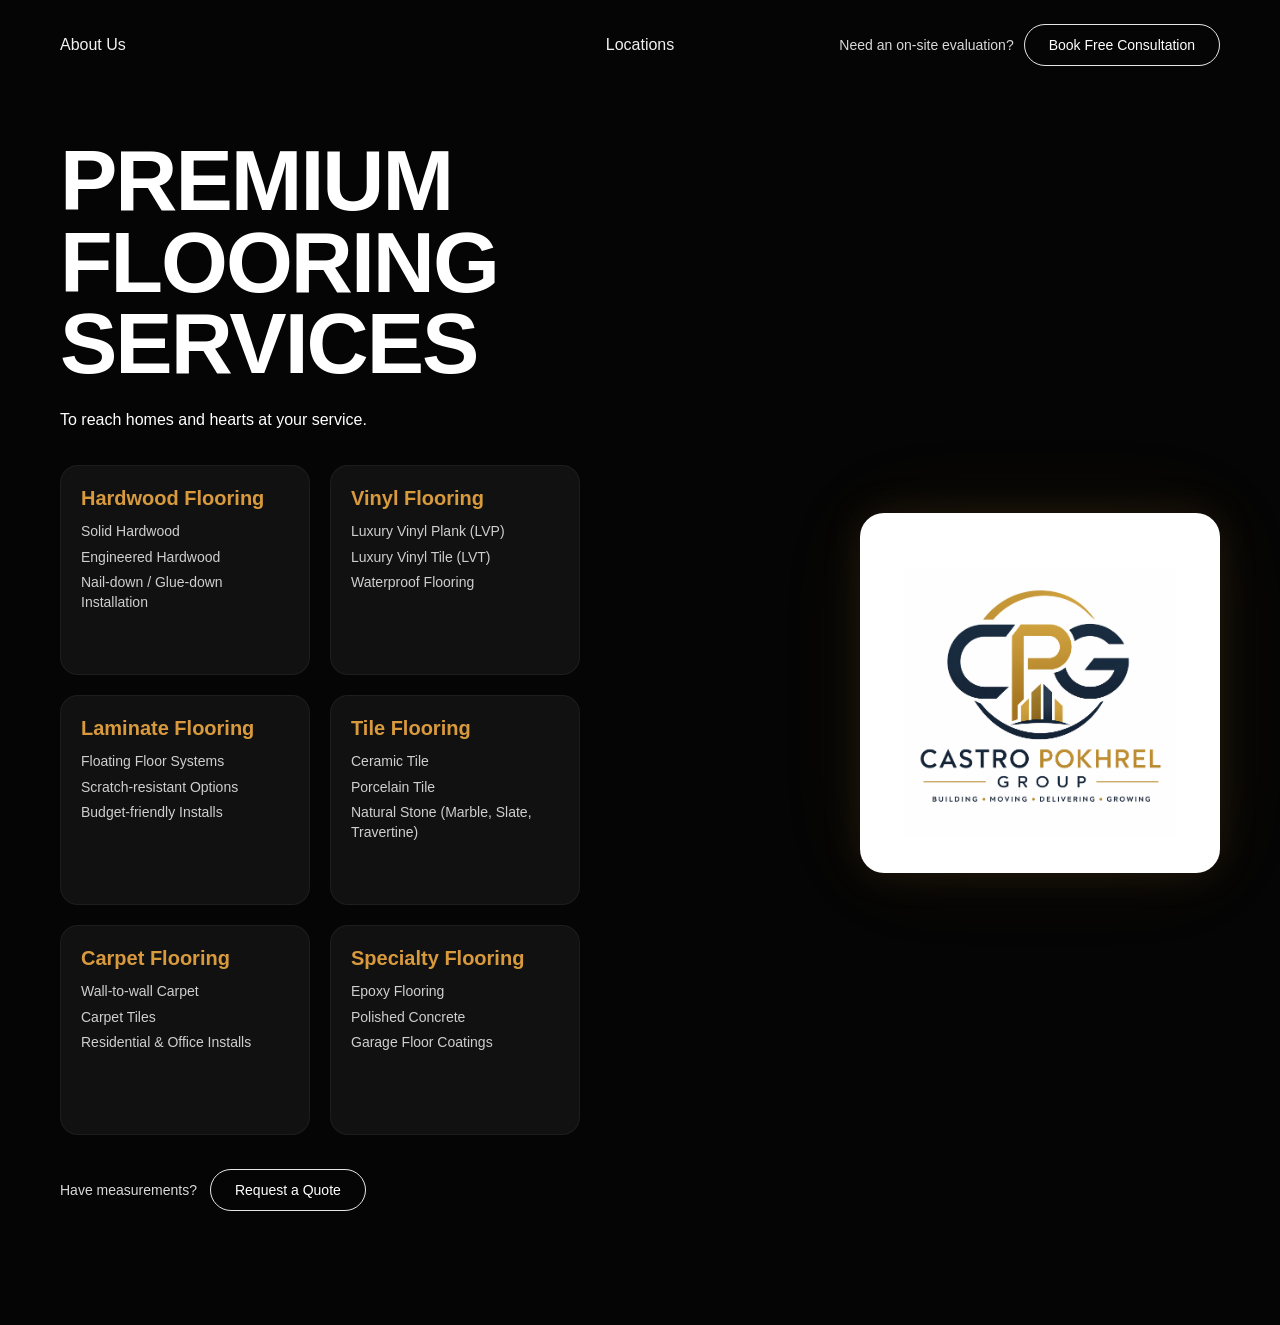
<file: index.html>
<!DOCTYPE html>
<html lang="en">
<head>
  <meta charset="UTF-8" />
  <meta name="viewport" content="width=device-width, initial-scale=1.0" />
  <title>Crasto Pokhrel Group LLC</title>
  <link rel="stylesheet" href="cgp/style.css" />
</head>
<body>

  <header class="navbar">
    <div class="logo">
        <a href="cgp/aboutus.html" class="menu-btn">About Us</a>
    </div>

    <nav class="nav-center">
            <div class="menu-item">
        <button class="menu-btn" type="button">Locations</button>

        <div class="dropdown level-1 locations-menu">
          <div class="submenu-item">
            <button class="submenu-btn" type="button">North / Northeast</button>
            <div class="dropdown level-2">
              <div class="dropdown-item">Thornton</div>
              <div class="dropdown-item">Northglenn</div>
              <div class="dropdown-item">Westminster</div>
              <div class="dropdown-item">Brighton</div>
              <div class="dropdown-item">Commerce City</div>
              <div class="dropdown-item">Federal Heights</div>
            </div>
          </div>

          <div class="submenu-item">
            <button class="submenu-btn" type="button">East</button>
            <div class="dropdown level-2">
              <div class="dropdown-item">Aurora</div>
              <div class="dropdown-item">Green Valley Ranch</div>
            </div>
          </div>

          <div class="submenu-item">
            <button class="submenu-btn" type="button">South / Southeast</button>
            <div class="dropdown level-2">
              <div class="dropdown-item">Englewood</div>
              <div class="dropdown-item">Centennial</div>
              <div class="dropdown-item">Littleton</div>
              <div class="dropdown-item">Highlands Ranch</div>
              <div class="dropdown-item">Parker</div>
              <div class="dropdown-item">Lone Tree</div>
            </div>
          </div>

          <div class="submenu-item">
            <button class="submenu-btn" type="button">West / Southwest</button>
            <div class="dropdown level-2">
              <div class="dropdown-item">Lakewood</div>
              <div class="dropdown-item">Golden</div>
              <div class="dropdown-item">Wheat Ridge</div>
              <div class="dropdown-item">Arvada</div>
              <div class="dropdown-item">Morrison</div>
            </div>
          </div>

          <div class="submenu-item">
            <button class="submenu-btn" type="button">Northwest</button>
            <div class="dropdown level-2">
              <div class="dropdown-item">Broomfield</div>
              <div class="dropdown-item">Lafayette</div>
              <div class="dropdown-item">Louisville</div>
              <div class="dropdown-item">Erie</div>
              <div class="dropdown-item">Superior</div>
            </div>
          </div>

          <div class="submenu-item">
            <button class="submenu-btn" type="button">Core Metro</button>
            <div class="dropdown level-2">
              <div class="dropdown-item">Denver</div>
              <div class="dropdown-item">Glendale</div>
              <div class="dropdown-item">Sheridan</div>
              <div class="dropdown-item">Cherry Hills Village</div>
            </div>
          </div>
        </div>
      </div>
    </nav>

    <div class="nav-right">
      <a class="nav-note" target="_blank" rel="noopener noreferrer">
        Need an on-site evaluation?
      </a>

      <a href="https://forms.gle/B1jkooDyqUwD5uj38" class="cta" target="_blank" rel="noopener noreferrer">
        Book Free Consultation
      </a>
    </div>
  </header>

  <main class="hero">
    <section class="hero-text">
      <h1>PREMIUM FLOORING<br>SERVICES</h1>

      <p>To reach homes and hearts at your service.<br><br><br></p> 


      <div class="cards">

  <a href="cgp/hardwood.html" class="card">
    <h3>Hardwood Flooring</h3>
    <ul>
      <li>Solid Hardwood</li>
      <li>Engineered Hardwood</li>
      <li>Nail-down / Glue-down Installation</li>
    </ul>
  </a>

  <a href="cgp/vinyl.html" class="card">
    <h3>Vinyl Flooring</h3>
    <ul>
      <li>Luxury Vinyl Plank (LVP)</li>
      <li>Luxury Vinyl Tile (LVT)</li>
      <li>Waterproof Flooring</li>
    </ul>
  </a>

  <a href="cgp/laminate.html" class="card">
    <h3>Laminate Flooring</h3>
    <ul>
      <li>Floating Floor Systems</li>
      <li>Scratch-resistant Options</li>
      <li>Budget-friendly Installs</li>
    </ul>
  </a>

  <a href="cgp/tile.html" class="card">
    <h3>Tile Flooring</h3>
    <ul>
      <li>Ceramic Tile</li>
      <li>Porcelain Tile</li>
      <li>Natural Stone (Marble, Slate, Travertine)</li>
    </ul>
  </a>

  <a href="cgp/carpenter.html" class="card">
    <h3>Carpet Flooring</h3>
    <ul>
      <li>Wall-to-wall Carpet</li>
      <li>Carpet Tiles</li>
      <li>Residential & Office Installs</li>
    </ul>
  </a>

  <a href="cgp/special.html" class="card">
    <h3>Specialty Flooring</h3>
    <ul>
      <li>Epoxy Flooring</li>
      <li>Polished Concrete</li>
      <li>Garage Floor Coatings</li>
    </ul>
  </a>

</div>

       <div class="hero-actions">
        <a class="nav-note" target="_blank" rel="noopener noreferrer">
          Have measurements?
        </a>

        <a href="https://forms.gle/zFXufNJ8X4V7jRP48" class="button" target="_blank" rel="noopener noreferrer">
          Request a Quote
        </a>
      </div>
    </section>

    <section class="hero-image">
      <img src="cgp/logo.png" alt="Crasto Pokhrel Group LLC Large Logo" />
    </section>
  </main>

  <script src="cgp/script.js"></script>
</body>
</html>
</file>
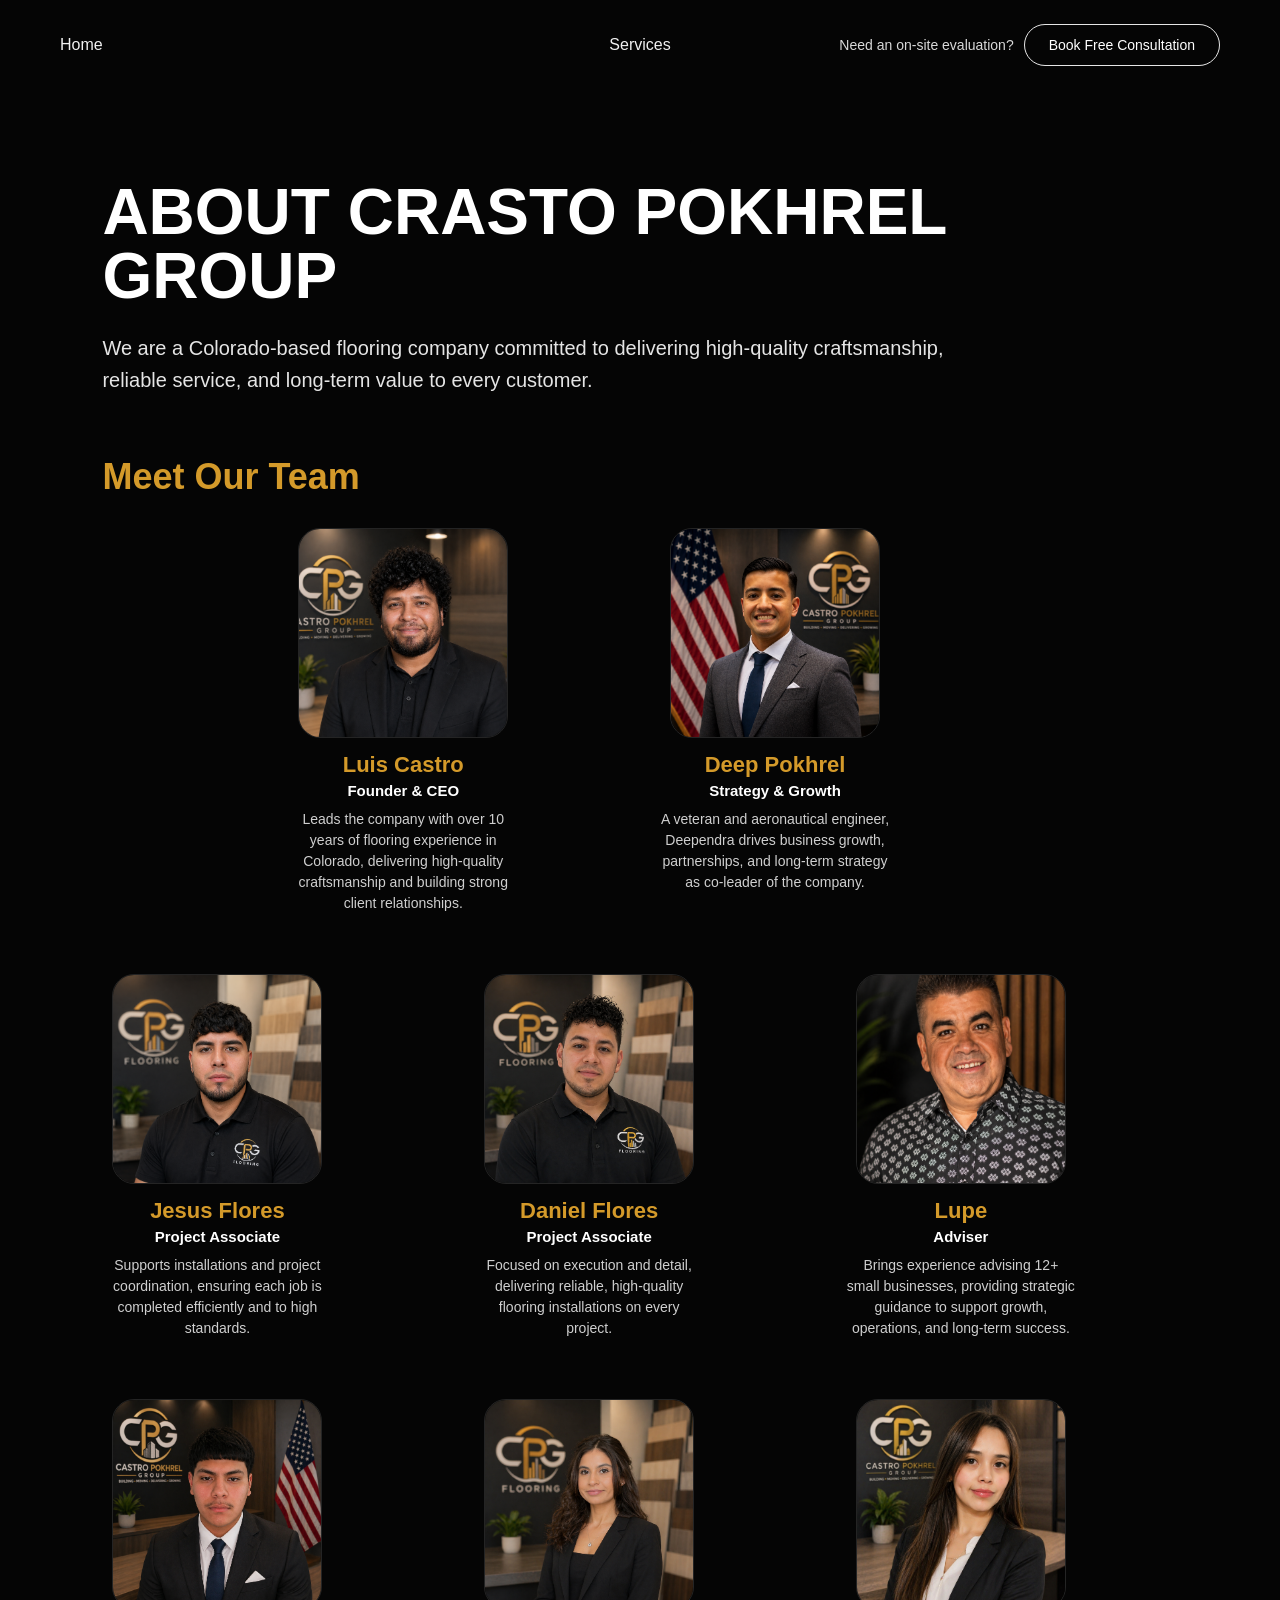
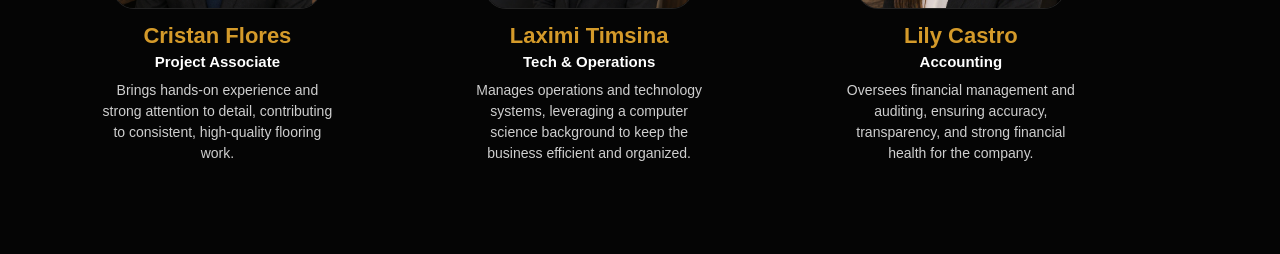
<file: cgp/aboutus.html>
<!DOCTYPE html>
<html lang="en">
<head>
  <meta charset="UTF-8" />
  <meta name="viewport" content="width=device-width, initial-scale=1.0" />
  <title>About Us | Crasto Pokhrel Group LLC</title>
  <link rel="stylesheet" href="style.css" />
</head>

<body>

<!-- NAVBAR -->
<header class="navbar">
  <div class="logo">
    <a href="../index.html" class="menu-btn">Home</a>
  </div>

  <nav class="nav-center">
    <a href="../index.html" class="menu-btn">Services</a>
  </nav>

  <div class="nav-right">
    <span class="nav-note">Need an on-site evaluation?</span>
    <a href="https://forms.gle/B1jkooDyqUwD5uj38" class="cta" target="_blank">
      Book Free Consultation
    </a>
  </div>
</header>

<!-- MAIN -->
<main class="about-page">

  <!-- HERO -->
  <section class="about-hero">
    <h1>ABOUT CRASTO POKHREL GROUP</h1>
    <p>
      We are a Colorado-based flooring company committed to delivering high-quality
      craftsmanship, reliable service, and long-term value to every customer.
    </p>
  </section>

  <!-- TEAM -->
  <section class="team-section">
    <h2>Meet Our Team</h2>

    <div class="team-gallery">

      <div class="person-card">
        <img src="Luis.png" alt="Luis">
        <h3>Luis Castro</h3>
        <h4>Founder & CEO</h4>
        <p>Leads the company with over 10 years of flooring experience in Colorado, delivering high-quality craftsmanship and building strong client relationships.</p>
      </div>
       <div class="person-card">
        <img src="deep.png" alt="Deep">
        <h3>Deep Pokhrel</h3>
        <h4>Strategy & Growth</h4>
        <p>A veteran and aeronautical engineer, Deependra drives business growth, partnerships, and long-term strategy as co-leader of the company.</p>
      </div>

      <div class="person-card">
        <img src="associate1.png" alt="Associate">
        <h3>Jesus Flores</h3>
        <h4>Project Associate</h4>
        <p>Supports installations and project coordination, ensuring each job is completed efficiently and to high standards.</p>
      </div>

      <div class="person-card">
        <img src="associate2.png" alt="Associate">
        <h3>Daniel Flores</h3>
          <h4>Project Associate</h4>
        <p>Focused on execution and detail, delivering reliable, high-quality flooring installations on every project.</p>
      </div>
       <div class="person-card">
        <img src="associate4.png" alt="Deep">
        <h3>Lupe</h3>
        <h4>Adviser</h4>
        <p>Brings experience advising 12+ small businesses, providing strategic guidance to support growth, operations, and long-term success.</p>
      </div> <div class="person-card">
        <img src="associate3.png" alt="Deep">
        <h3>Cristan Flores</h3>
        <h4>Project Associate</h4>
        <p>Brings hands-on experience and strong attention to detail, contributing to consistent, high-quality flooring work.</p>
      </div>

      <div class="person-card">
        <img src="laximi.png" alt="Laximi">
        <h3>Laximi Timsina</h3>
        <h4>Tech & Operations</h4>
        <p>Manages operations and technology systems, leveraging a computer science background to keep the business efficient and organized.</p>
      </div>

      <div class="person-card">
        <img src="lilly.png" alt="Lilly">
        <h3>Lily Castro</h3>
        <h4>Accounting</h4>
        <p>Oversees financial management and auditing, ensuring accuracy, transparency, and strong financial health for the company.</p>
      </div>

    </div>
  </section>

</main>

<script src="script.js"></script>

</body>
</html>
</file>
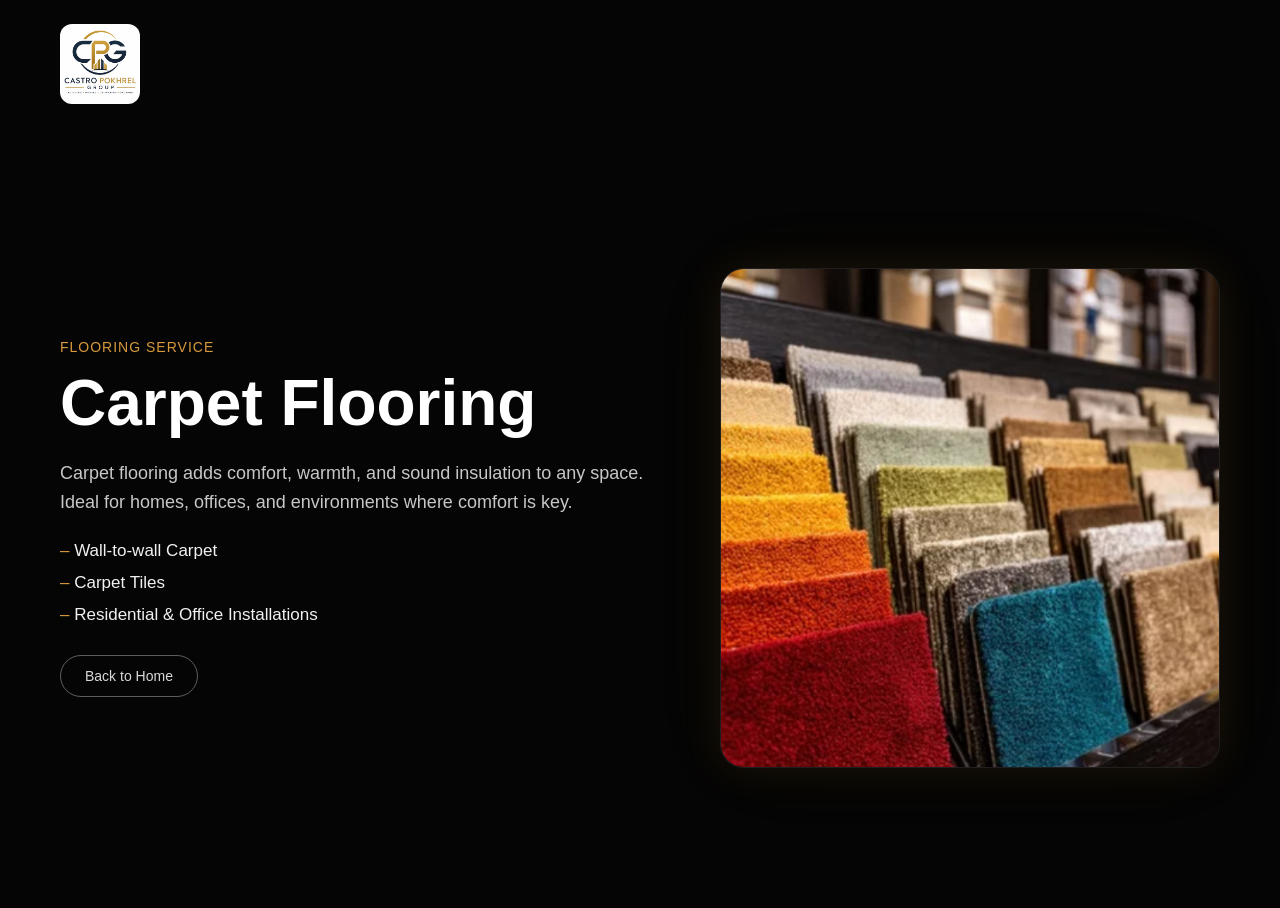
<file: cgp/carpenter.html>
<!DOCTYPE html>
<html lang="en">
<head>
  <meta charset="UTF-8" />
  <meta name="viewport" content="width=device-width, initial-scale=1.0" />
  <title>Carpet Flooring | Crasto Pokhrel Group LLC</title>
  <link rel="stylesheet" href="style.css" />
</head>
<body>

<header class="navbar">
  <div class="logo">
    <a href="index.html">
      <img src="logo.png" alt="Logo" />
    </a>
  </div>
</header>

<main class="detail-page">
  <section class="detail-text">
    <p class="detail-label">Flooring Service</p>
    <h1>Carpet Flooring</h1>

    <p class="detail-description">
      Carpet flooring adds comfort, warmth, and sound insulation to any space.
      Ideal for homes, offices, and environments where comfort is key.
    </p>

    <ul class="detail-list">
      <li>Wall-to-wall Carpet</li>
      <li>Carpet Tiles</li>
      <li>Residential & Office Installations</li>
    </ul>

    <a href="index.html" class="button secondary-button">Back to Home</a>
  </section>

  <section class="detail-image-box">
    <img src="carpet.png" alt="Carpet Flooring" />
  </section>
</main>

</body>
</html>
</file>
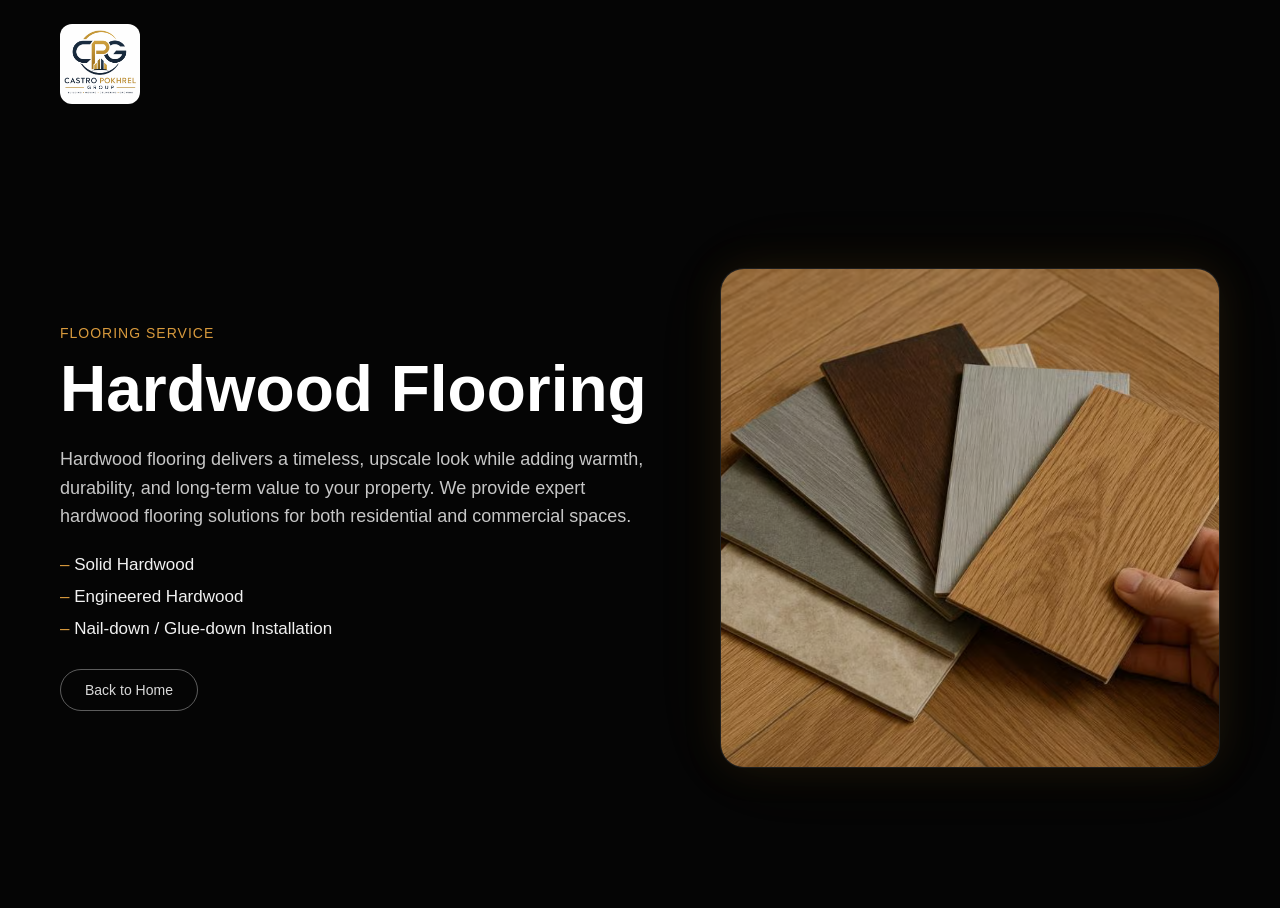
<file: cgp/hardwood.html>
<!DOCTYPE html>
<html lang="en">
<head>
  <meta charset="UTF-8" />
  <meta name="viewport" content="width=device-width, initial-scale=1.0" />
  <title>Hardwood Flooring | Crasto Pokhrel Group LLC</title>
  <link rel="stylesheet" href="style.css" />
</head>
<body>

  <header class="navbar">
    <div class="logo">
      <a href="../index.html">
        <img src="logo.png" alt="Crasto Pokhrel Group LLC Logo" />
      </a>
    </div>

  </header>

  <main class="detail-page">
    <section class="detail-text">
      <p class="detail-label">Flooring Service</p>
      <h1>Hardwood Flooring</h1>

      <p class="detail-description">
        Hardwood flooring delivers a timeless, upscale look while adding warmth, durability, and long-term value to your property.
        We provide expert hardwood flooring solutions for both residential and commercial spaces.
      </p>

      <ul class="detail-list">
        <li>Solid Hardwood</li>
        <li>Engineered Hardwood</li>
        <li>Nail-down / Glue-down Installation</li>
      </ul>


        <a href="../index.html" class="button secondary-button">
          Back to Home
        </a>
      </div>
    </section>

    <section class="detail-image-box">
      <img src="hardwood 1.png" alt="Hardwood Flooring" />
  </main>

</body>
</html>
</file>
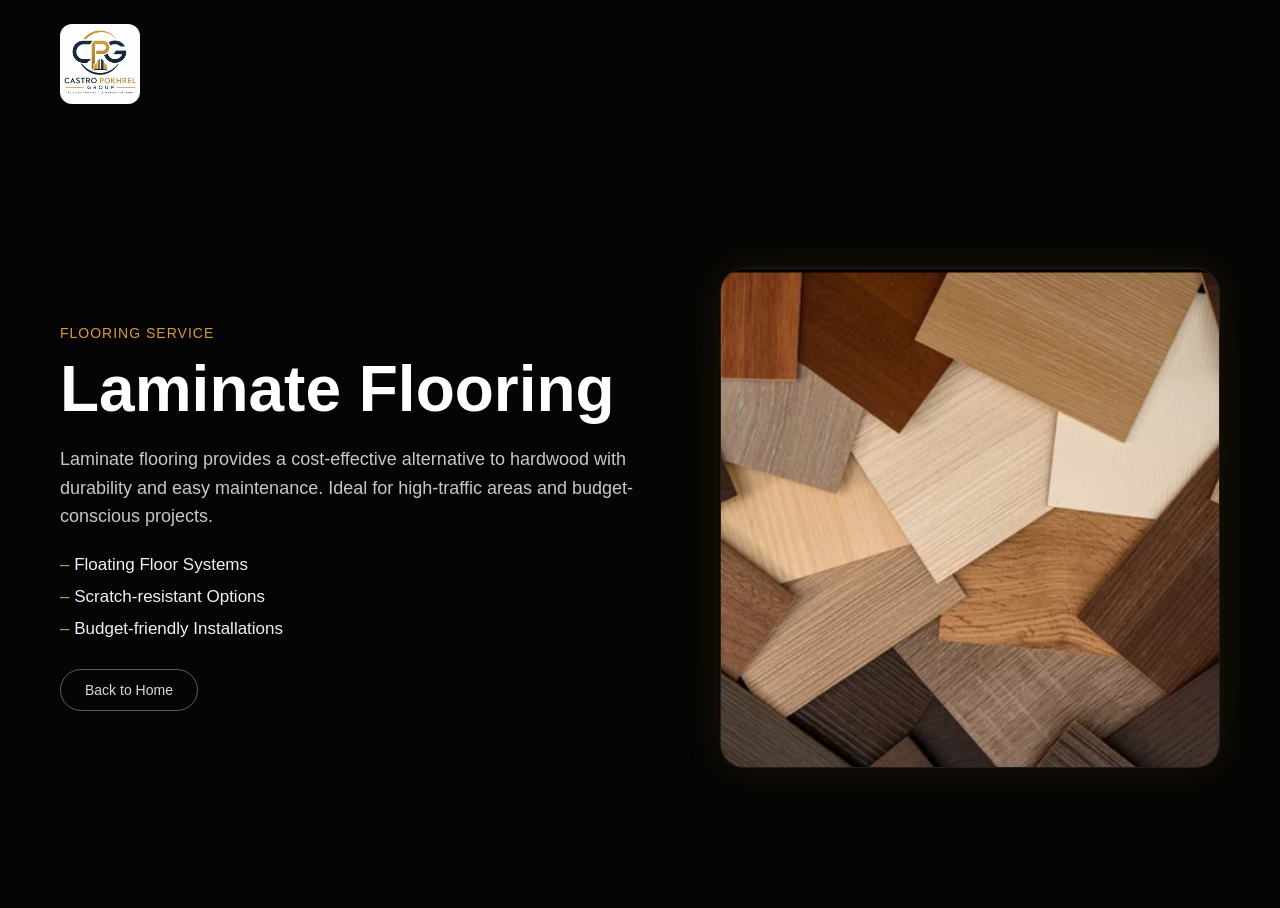
<file: cgp/laminate.html>
<!DOCTYPE html>
<html lang="en">
<head>
  <meta charset="UTF-8" />
  <meta name="viewport" content="width=device-width, initial-scale=1.0" />
  <title>Laminate Flooring | Crasto Pokhrel Group LLC</title>
  <link rel="stylesheet" href="style.css" />
</head>
<body>

<header class="navbar">
  <div class="logo">
    <a href="../index.html">
      <img src="logo.png" alt="Logo" />
    </a>
  </div>
</header>

<main class="detail-page">
  <section class="detail-text">
    <p class="detail-label">Flooring Service</p>
    <h1>Laminate Flooring</h1>

    <p class="detail-description">
      Laminate flooring provides a cost-effective alternative to hardwood with durability and easy maintenance.
      Ideal for high-traffic areas and budget-conscious projects.
    </p>

    <ul class="detail-list">
      <li>Floating Floor Systems</li>
      <li>Scratch-resistant Options</li>
      <li>Budget-friendly Installations</li>
    </ul>

    <a href="../index.html" class="button secondary-button">Back to Home</a>
  </section>

  <section class="detail-image-box">
    <img src="laminate.png" alt="Laminate Flooring" />
  </section>
</main>

</body>
</html>
</file>
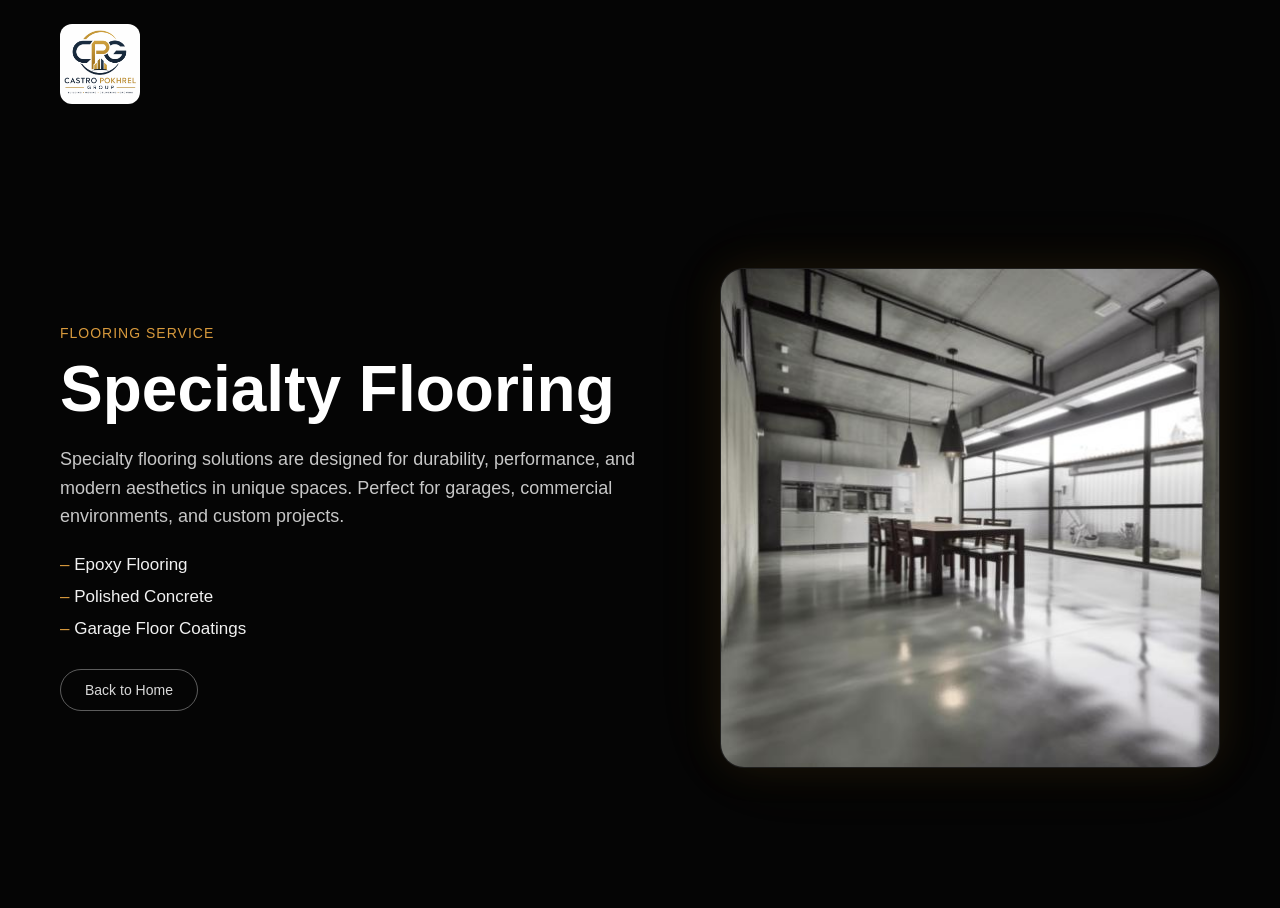
<file: cgp/special.html>
<!DOCTYPE html>
<html lang="en">
<head>
  <meta charset="UTF-8" />
  <meta name="viewport" content="width=device-width, initial-scale=1.0" />
  <title>Specialty Flooring | Crasto Pokhrel Group LLC</title>
  <link rel="stylesheet" href="style.css" />
</head>
<body>

<header class="navbar">
  <div class="logo">
    <a href="../index.html">
      <img src="logo.png" alt="Logo" />
    </a>
  </div>
</header>

<main class="detail-page">
  <section class="detail-text">
    <p class="detail-label">Flooring Service</p>
    <h1>Specialty Flooring</h1>

    <p class="detail-description">
      Specialty flooring solutions are designed for durability, performance, and modern aesthetics in unique spaces.
      Perfect for garages, commercial environments, and custom projects.
    </p>

    <ul class="detail-list">
      <li>Epoxy Flooring</li>
      <li>Polished Concrete</li>
      <li>Garage Floor Coatings</li>
    </ul>

    <a href="../index.html" class="button secondary-button">Back to Home</a>
  </section>

  <section class="detail-image-box">
    <img src="special.jpg" alt="Specialty Flooring" />
  </section>
</main>

</body>
</html>
</file>
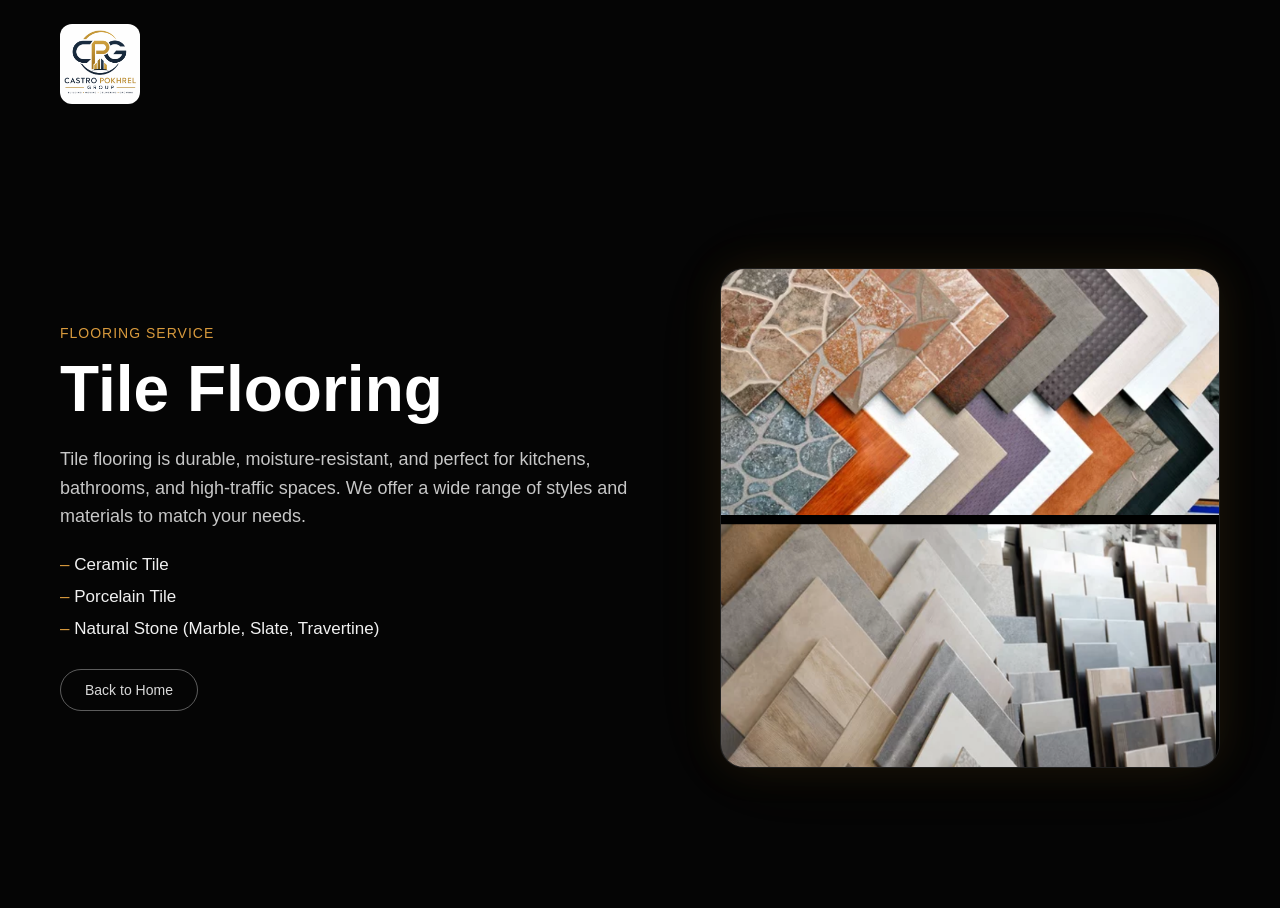
<file: cgp/tile.html>
<!DOCTYPE html>
<html lang="en">
<head>
  <meta charset="UTF-8" />
  <meta name="viewport" content="width=device-width, initial-scale=1.0" />
  <title>Tile Flooring | Crasto Pokhrel Group LLC</title>
  <link rel="stylesheet" href="style.css" />
</head>
<body>

<header class="navbar">
  <div class="logo">
    <a href="../index.html">
      <img src="logo.png" alt="Logo" />
    </a>
  </div>
</header>

<main class="detail-page">
  <section class="detail-text">
    <p class="detail-label">Flooring Service</p>
    <h1>Tile Flooring</h1>

    <p class="detail-description">
      Tile flooring is durable, moisture-resistant, and perfect for kitchens, bathrooms, and high-traffic spaces.
      We offer a wide range of styles and materials to match your needs.
    </p>

    <ul class="detail-list">
      <li>Ceramic Tile</li>
      <li>Porcelain Tile</li>
      <li>Natural Stone (Marble, Slate, Travertine)</li>
    </ul>

    <a href="../index.html" class="button secondary-button">Back to Home</a>
  </section>

  <section class="detail-image-box">
    <img src="tile.png" alt="Tile Flooring" />
  </section>
</main>

</body>
</html>
</file>
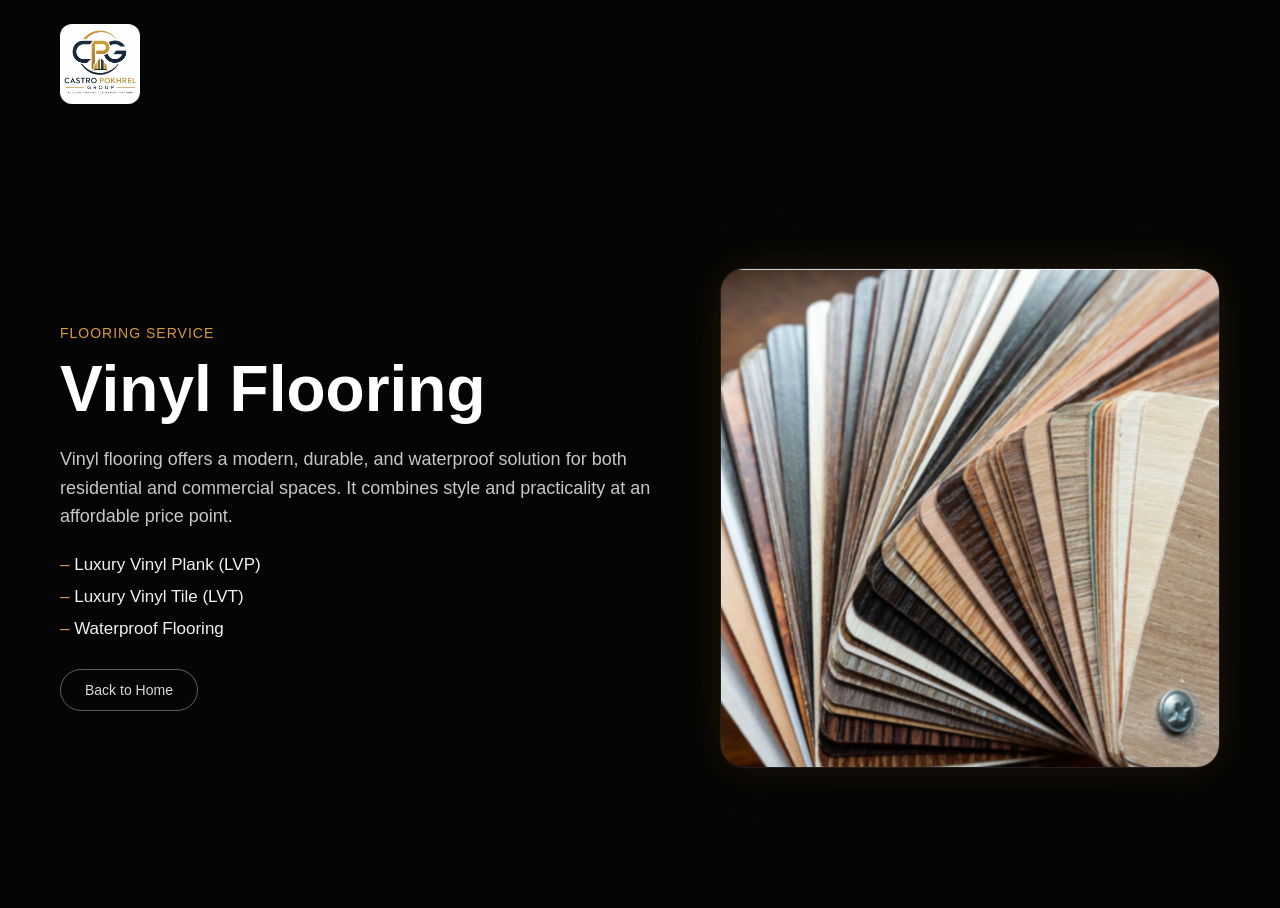
<file: cgp/vinyl.html>
<!DOCTYPE html>
<html lang="en">
<head>
  <meta charset="UTF-8" />
  <meta name="viewport" content="width=device-width, initial-scale=1.0" />
  <title>Vinyl Flooring | Crasto Pokhrel Group LLC</title>
  <link rel="stylesheet" href="style.css" />
</head>
<body>

<header class="navbar">
  <div class="logo">
    <a href="../index.html">
      <img src="logo.png" alt="Logo" />
    </a>
  </div>
</header>

<main class="detail-page">
  <section class="detail-text">
    <p class="detail-label">Flooring Service</p>
    <h1>Vinyl Flooring</h1>

    <p class="detail-description">
      Vinyl flooring offers a modern, durable, and waterproof solution for both residential and commercial spaces.
      It combines style and practicality at an affordable price point.
    </p>

    <ul class="detail-list">
      <li>Luxury Vinyl Plank (LVP)</li>
      <li>Luxury Vinyl Tile (LVT)</li>
      <li>Waterproof Flooring</li>
    </ul>

    <a href="../index.html" class="button secondary-button">Back to Home</a>
  </section>

  <section class="detail-image-box">
    <img src="vinyl.png" alt="Vinyl Flooring" />
  </section>
</main>

</body>
</html>
</file>
<file: cgp/style.css>
/* =====================================================
   CPG FLOORING WEBSITE CSS
   Commented version
   - Global/basic styles
   - Navbar and dropdowns
   - Homepage hero and service cards
   - Detail/service pages
   - Responsive mobile/tablet layouts
===================================================== */

/* GLOBAL RESET - removes browser default spacing and keeps sizing predictable */
* {
  margin: 0;
  padding: 0;
  box-sizing: border-box;
}

body {
  font-family: Arial, Helvetica, sans-serif;
  background: #050505;
  color: #ffffff;
  overflow-x: hidden;
}

a {
  text-decoration: none;
  color: inherit;
}

button {
  font: inherit;
  background: none;
  border: none;
  color: inherit;
}

/* =============================
   NAVBAR - top bar layout
   Controls logo area, center navigation, and right-side CTA
============================= */
.navbar {
  display: flex;
  align-items: center;
  justify-content: space-between;
  padding: 24px 60px;
  position: relative;
  gap: 20px;
}

.logo img {
  width: 80px;
  height: 80px;
  object-fit: cover;
  border-radius: 12px;
  background: #ffffff;
  display: block;
}

/* CENTER NAV - middle menu items like Locations */
.nav-center {
  position: absolute;
  left: 50%;
  transform: translateX(-50%);
  display: flex;
  align-items: center;
  gap: 42px;
}

.nav-link,
.menu-btn {
  font-size: 16px;
  color: #f1f1f1;
  transition: 0.25s ease;
  cursor: pointer;
}

.nav-link:hover,
.menu-btn:hover,
.submenu-btn:hover {
  color: #d89a3d;
}

/* RIGHT SIDE NAV - note text + consultation button */
.nav-right {
  margin-left: auto;
  display: flex;
  align-items: center;
  gap: 10px;
}

.nav-note {
  font-size: 14px;
  color: #d9d9d9;
  white-space: nowrap;
  transition: 0.25s ease;
}

.nav-note:hover {
  color: #ffffff;
}

.cta,
.button {
  display: inline-flex;
  align-items: center;
  justify-content: center;
  padding: 12px 24px;
  border: 1.5px solid rgba(255, 255, 255, 0.9);
  border-radius: 999px;
  font-size: 14px;
  color: #ffffff;
  white-space: nowrap;
  transition: 0.25s ease;
}

.cta:hover,
.button:hover {
  background: rgba(255, 255, 255, 0.08);
  transform: translateY(-2px);
}

/* DROPDOWNS - Locations menu and nested city lists */
.menu-item,
.submenu-item {
  position: relative;
}

.dropdown {
  display: none;
  position: absolute;
  background: rgba(15, 15, 15, 0.98);
  border: 1px solid rgba(216, 154, 61, 0.22);
  border-radius: 18px;
  box-shadow: 0 18px 40px rgba(0, 0, 0, 0.35);
  padding: 14px;
  z-index: 999;
  min-width: 280px;
}

.dropdown.active {
  display: block;
}

.level-1 {
  top: calc(100% + 16px);
  left: 0;
}

.level-2 {
  top: 0;
  left: calc(100% + 12px);
  min-width: 320px;
}

.locations-menu {
  min-width: 260px;
}

.submenu-btn,
.dropdown-item {
  display: block;
  width: 100%;
  padding: 12px 14px;
  border-radius: 12px;
  font-size: 14px;
  line-height: 1.4;
  color: #e9e9e9;
  text-align: left;
  transition: 0.2s ease;
}

.submenu-btn:hover,
.dropdown-item:hover {
  background: rgba(255, 255, 255, 0.06);
  color: #ffffff;
}

.submenu-item + .submenu-item {
  margin-top: 6px;
}

/* HOME HERO - main homepage layout/text area */
.hero {
  display: flex;
  justify-content: space-between;
  align-items: flex-start;
  gap: 60px;
  padding: 50px 60px 80px;
}

.hero-text {
  max-width: 900px;
  flex: 1;
}

.hero h1 {
  font-size: 70px;
  line-height: 0.95;
  font-weight: 700;
  letter-spacing: -2px;
  margin-bottom: 26px;
}

.tagline {
  font-size: 20px;
  font-weight: 700;
  font-style: italic;
  color: #ffffff;
  margin-bottom: 18px;
}

.quote-info {
  font-size: 14px;
  color: #bbbbbb;
  margin-bottom: 24px;
  max-width: 620px;
}

.quote-title {
  margin-bottom: 10px;
}

.quote-info ul {
  list-style: none;
  padding-left: 0;
}

.quote-info li {
  margin-bottom: 8px;
  line-height: 1.5;
}

.hero-actions {
  display: flex;
  align-items: center;
  gap: 13px;
  margin-bottom: 34px;
  margin-top: 34px;
  flex-wrap: wrap;
}

/* HOME SERVICE CARDS - Hardwood, Vinyl, Laminate, etc. */
.cards {
  display: flex;
  flex-wrap: wrap;
  gap: 20px;
}

.card {
  width: 250px;
  min-height: 210px;
  padding: 20px;
  background: rgba(255, 255, 255, 0.05);
  border: 1px solid rgba(255, 255, 255, 0.05);
  border-radius: 18px;
  transition: 0.25s ease;
  display: block;
}

.card:hover {
  transform: translateY(-5px);
  border-color: rgba(216, 154, 61, 0.35);
  background: rgba(255, 255, 255, 0.08);
}

.card h3 {
  font-size: 20px;
  line-height: 1.2;
  margin-bottom: 12px;
  color: #d89a3d;
}

.card p {
  font-size: 15px;
  line-height: 1.5;
  color: #bcbcbc;
}

.card ul {
  list-style: none;
  padding-left: 0;
  margin-top: 10px;
}

.card li {
  font-size: 14px;
  color: #cfcfcf;
  margin-bottom: 6px;
  line-height: 1.4;
}

/* RIGHT LOGO PANEL - large white logo box on homepage */
.hero-image {
  width: 420px;
  height: 420px;
  background: #ffffff;
  border-radius: 24px;

  display: flex;
  align-items: center;
  justify-content: center;

  flex-shrink: 0;
  position: relative;

  overflow: hidden;

  box-shadow:
    0 0 40px rgba(216, 154, 61, 0.12),
    0 0 100px rgba(216, 154, 61, 0.06);
}

.hero-image::before {
  content: "";
  position: absolute;
  width: 500px;
  height: 500px;
  background: radial-gradient(circle, rgba(216, 154, 61, 0.22) 0%, transparent 70%);
  z-index: -1;
}

.hero-image img {
  max-width: 75%;
  height: auto;
  display: block;
  margin: auto;
  transform: translateY(10px);
}

/* DETAIL/SERVICE PAGES - individual service pages like hardwood.html */
.detail-page {
  display: flex;
  justify-content: space-between;
  align-items: center;
  gap: 60px;
  padding: 60px;
  min-height: calc(100vh - 120px);
}

.detail-text {
  flex: 1;
  max-width: 650px;
}

.detail-label {
  font-size: 14px;
  text-transform: uppercase;
  letter-spacing: 1px;
  color: #d89a3d;
  margin-bottom: 16px;
}

.detail-text h1 {
  font-size: 64px;
  line-height: 1;
  margin-bottom: 24px;
}

.detail-description {
  font-size: 18px;
  line-height: 1.6;
  color: #c7c7c7;
  margin-bottom: 24px;
}

.detail-list {
  list-style: none;
  padding-left: 0;
  margin-bottom: 30px;
}

.detail-list li {
  font-size: 17px;
  color: #f1f1f1;
  margin-bottom: 12px;
}

.detail-list li::before {
  content: "– ";
  color: #d89a3d;
}

.detail-actions {
  display: flex;
  gap: 14px;
  flex-wrap: wrap;
}

.secondary-button {
  border-color: rgba(255, 255, 255, 0.35);
  color: #d9d9d9;
}

.detail-image-box {
  width: 500px;
  height: 500px;
  background: #111;
  border-radius: 24px;
  overflow: hidden;
  flex-shrink: 0;
  border: 1px solid rgba(255, 255, 255, 0.06);
  box-shadow:
    0 0 40px rgba(216, 154, 61, 0.10),
    0 0 90px rgba(216, 154, 61, 0.04);
}

.detail-image-box img {
  width: 100%;
  height: 100%;
  object-fit: cover;
  display: block;
}

/* RESPONSIVE RULES - adjusts layout for screen sizes */
@media (max-width: 1400px) {
  .hero h1 {
    font-size: 86px;
  }

  .hero-image {
    width: 360px;
    height: 360px;
  }
}

@media (max-width: 1100px) {
  .navbar,
  .hero,
  .detail-page {
    padding-left: 32px;
    padding-right: 32px;
  }

  .hero {
    gap: 40px;
  }

  .hero h1 {
    font-size: 72px;
  }

  .hero-image {
    width: 320px;
    height: 320px;
  }

  .card {
    width: 220px;
  }
}

@media (max-width: 1000px) {
  .detail-page {
    flex-direction: column;
    align-items: flex-start;
    padding-top: 40px;
    padding-bottom: 70px;
  }

  .detail-text h1 {
    font-size: 48px;
  }

  .detail-image-box {
    width: 100%;
    max-width: 500px;
    height: 340px;
    align-self: center;
  }
}

.hero {
  display: flex;
  justify-content: space-between;
  align-items: center;
  gap: 60px;
  padding: 50px 60px 80px;
  min-height: 100vh;
}

@media (max-width: 900px) {
  .navbar {
    flex-wrap: wrap;
    gap: 16px;
  }

  .nav-center {
    position: static;
    transform: none;
    order: 1;
    width: 100%;
    justify-content: center;
    gap: 24px;
    flex-wrap: wrap;
  }

  .nav-right {
    order: 2;
    margin-left: 0;
    width: 100%;
    display: flex;
    flex-direction: column;
    align-items: center;
    gap: 8px;
  }

  .nav-note {
    text-align: center;
    white-space: normal;
  }

  .hero {
    flex-direction: column;
    align-items: flex-start;
  }

  .hero-image {
    align-self: center;
  }
}

@media (max-width: 768px) {
  .navbar,
  .hero,
  .detail-page {
    padding: 20px;
  }

  .navbar {
    display: flex;
    flex-direction: column;
    align-items: center;
    gap: 12px;
  }

  .nav-center {
    position: static;
    transform: none;
    order: 1;
    width: 100%;
    display: flex;
    justify-content: center;
    gap: 24px;
    flex-wrap: wrap;
  }

  .nav-right {
    order: 2;
    width: 100%;
    display: flex;
    flex-direction: column;
    align-items: center;
    gap: 6px;
    justify-content: center;
  }

  .nav-note {
    font-size: 12px;
    text-align: center;
    white-space: normal;
    opacity: 0.8;
  }

  .cta,
  .button {
    font-size: 13px;
    padding: 10px 18px;
  }

  .hero h1 {
    font-size: 52px;
    letter-spacing: -1px;
  }

  .tagline {
    font-size: 17px;
  }

  .quote-info,
  .detail-description {
    font-size: 13px;
  }

  .cards {
    flex-direction: column;
  }

  .card {
    width: 100%;
    max-width: 340px;
    min-height: auto;
  }

  .hero-image {
    width: 260px;
    height: 260px;
  }

  .hero-image::before {
    width: 320px;
    height: 320px;
  }

  .logo img {
    width: 68px;
    height: 68px;
  }

  .detail-text h1 {
    font-size: 40px;
  }
}

@media (max-width: 480px) {
  .hero h1 {
    font-size: 44px;
    line-height: 1;
  }

  .nav-center {
    gap: 18px;
  }

  .nav-note {
    font-size: 12px;
  }

  .cta {
    font-size: 12px;
    padding: 10px 16px;
  }

  .hero-image {
    width: 220px;
    height: 220px;
  }

  .card {
    max-width: 100%;
  }
}

/* RESPONSIVE - TABLET LANDSCAPE / SMALL LAPTOP LAYOUT */
@media (max-width: 900px) {
  .navbar {
    display: grid;
    grid-template-columns: auto 1fr auto;
    align-items: center;
    gap: 12px;
    padding: 18px 20px;
  }

  .logo {
    justify-self: start;
  }

  .logo img {
    width: 58px;
    height: 58px;
  }

  .nav-center {
    position: static;
    transform: none;
    display: flex;
    justify-content: center;
    gap: 22px;
    width: 100%;
  }

  .nav-center a,
  .menu-btn {
    font-size: 14px;
  }

  .nav-right {
    margin-left: 0;
    display: flex;
    align-items: center;
    gap: 8px;
    justify-self: end;
  }

  .nav-note {
    font-size: 11px;
    white-space: nowrap;
  }

  .cta,
  .button {
    font-size: 12px;
    padding: 9px 14px;
  }

  .hero {
    display: grid;
    grid-template-columns: 1.15fr 0.85fr;
    align-items: start;
    gap: 20px;
    padding: 20px 20px 40px;
    min-height: auto;
  }

  .hero-text {
    max-width: none;
  }

  .hero h1 {
    font-size: 50px;
    line-height: 0.95;
    letter-spacing: -1px;
    margin-bottom: 18px;
  }

  .tagline {
    font-size: 15px;
    margin-bottom: 14px;
  }

  .quote-info {
    font-size: 12px;
    margin-bottom: 14px;
    max-width: none;
  }

  .quote-info li {
    margin-bottom: 6px;
  }

  .hero-actions {
    margin-top: 16px;
    margin-bottom: 20px;
    gap: 8px;
  }

  .cards {
    display: grid;
    grid-template-columns: 1fr 1fr;
    gap: 12px;
  }

  .card {
    width: 100%;
    max-width: none;
    min-height: 180px;
    padding: 16px;
  }

  .card h3 {
    font-size: 16px;
    margin-bottom: 10px;
  }

  .card li,
  .card p {
    font-size: 12px;
    line-height: 1.35;
  }

  .hero-image {
    width: 100%;
    max-width: 250px;
    aspect-ratio: 1 / 1;
    height: auto;
    justify-self: end;
    align-self: start;
  }

  .hero-image::before {
    width: 290px;
    height: 290px;
  }

  .hero-image img {
    max-width: 72%;
    transform: translateY(6px);
  }
}

@media (max-width: 600px) {
  .navbar {
    grid-template-columns: 1fr;
    justify-items: center;
    text-align: center;
    gap: 10px;
  }

  .logo {
    justify-self: center;
  }

  .nav-center {
    justify-content: center;
    flex-wrap: wrap;
    gap: 18px;
  }

  .nav-right {
    justify-self: center;
    flex-direction: column;
    align-items: center;
    gap: 6px;
  }

  .nav-note {
    white-space: normal;
    text-align: center;
    font-size: 12px;
  }

  .hero {
    grid-template-columns: 1fr;
    gap: 20px;
  }

  .hero-image {
    justify-self: center;
    order: -1;
    max-width: 220px;
  }

  .hero h1 {
    font-size: 40px;
  }

  .cards {
    grid-template-columns: 1fr;
  }

  .card {
    min-height: auto;
  }
}

.about-page {
  padding: 90px 8%;
  color: white;
}

.about-hero {
  max-width: 900px;
  margin-bottom: 60px;
}

.about-hero h1 {
  font-size: 64px;
  line-height: 1;
  margin-bottom: 24px;
  align-items: center;
  
}

.about-hero p {
  font-size: 20px;
  line-height: 1.6;
  color: #e5e5e5;
}

.team-section h2 {
  font-size: 36px;
  margin-bottom: 30px;
  color: #d49a2a;
}

.team-grid {
  display: grid;
  grid-template-columns: repeat(4, 1fr);
  gap: 24px;
}

.team-card {
  background: #141414;
  border: 1px solid #242424;
  border-radius: 22px;
  padding: 24px;
  text-align: center;
}

.team-card img {
  width: 100%;
  aspect-ratio: 1 / 1;
  object-fit: cover;
  border-radius: 18px;
  margin-bottom: 18px;
}

.team-card h3 {
  color: #d49a2a;
  font-size: 22px;
  margin-bottom: 10px;
}

.team-card p {
  color: #e6e6e6;
  line-height: 1.5;
}

@media (max-width: 1000px) {
  .team-grid {
    grid-template-columns: repeat(2, 1fr);
  }

  .about-hero h1 {
    font-size: 48px;
  }
}

@media (max-width: 600px) {
  .team-grid {
    grid-template-columns: 1fr;
  }
}
.team-gallery {
  display: grid;
  grid-template-columns: repeat(6, 1fr);
  gap: 60px 40px;
  max-width: 1100px;
  margin: 0 auto;
}
.person-card {
  grid-column: span 2;
  text-align: center;
}

/* First row → only 2 cards centered */
.person-card:nth-child(1) {
  grid-column: 2 / span 2;
}

.person-card:nth-child(2) {
  grid-column: 4 / span 2;
}

.person-card {
  width: 230px;
  text-align: center;
}

.person-card img {
  width: 210px;
  height: 210px;
  object-fit: cover;
  border-radius: 22px;
  background: #fff;
  display: block;
  margin: 0 auto 14px;
  border: 1px solid #242424;
}

.person-card h3 {
  color: #d49a2a;
  font-size: 22px;
  margin-bottom: 4px;
}

.person-card h4 {
  color: #fff;
  font-size: 15px;
  margin-bottom: 10px;
  font-weight: 600;
}

.person-card p {
  color: #cfcfcf;
  font-size: 14px;
  line-height: 1.5;
}

.person-card:hover img {
  transform: translateY(-6px);
  box-shadow: 0 18px 45px rgba(212, 154, 42, 0.22);
}

.person-card img {
  transition: transform 0.25s ease, box-shadow 0.25s ease;
}
</file>
